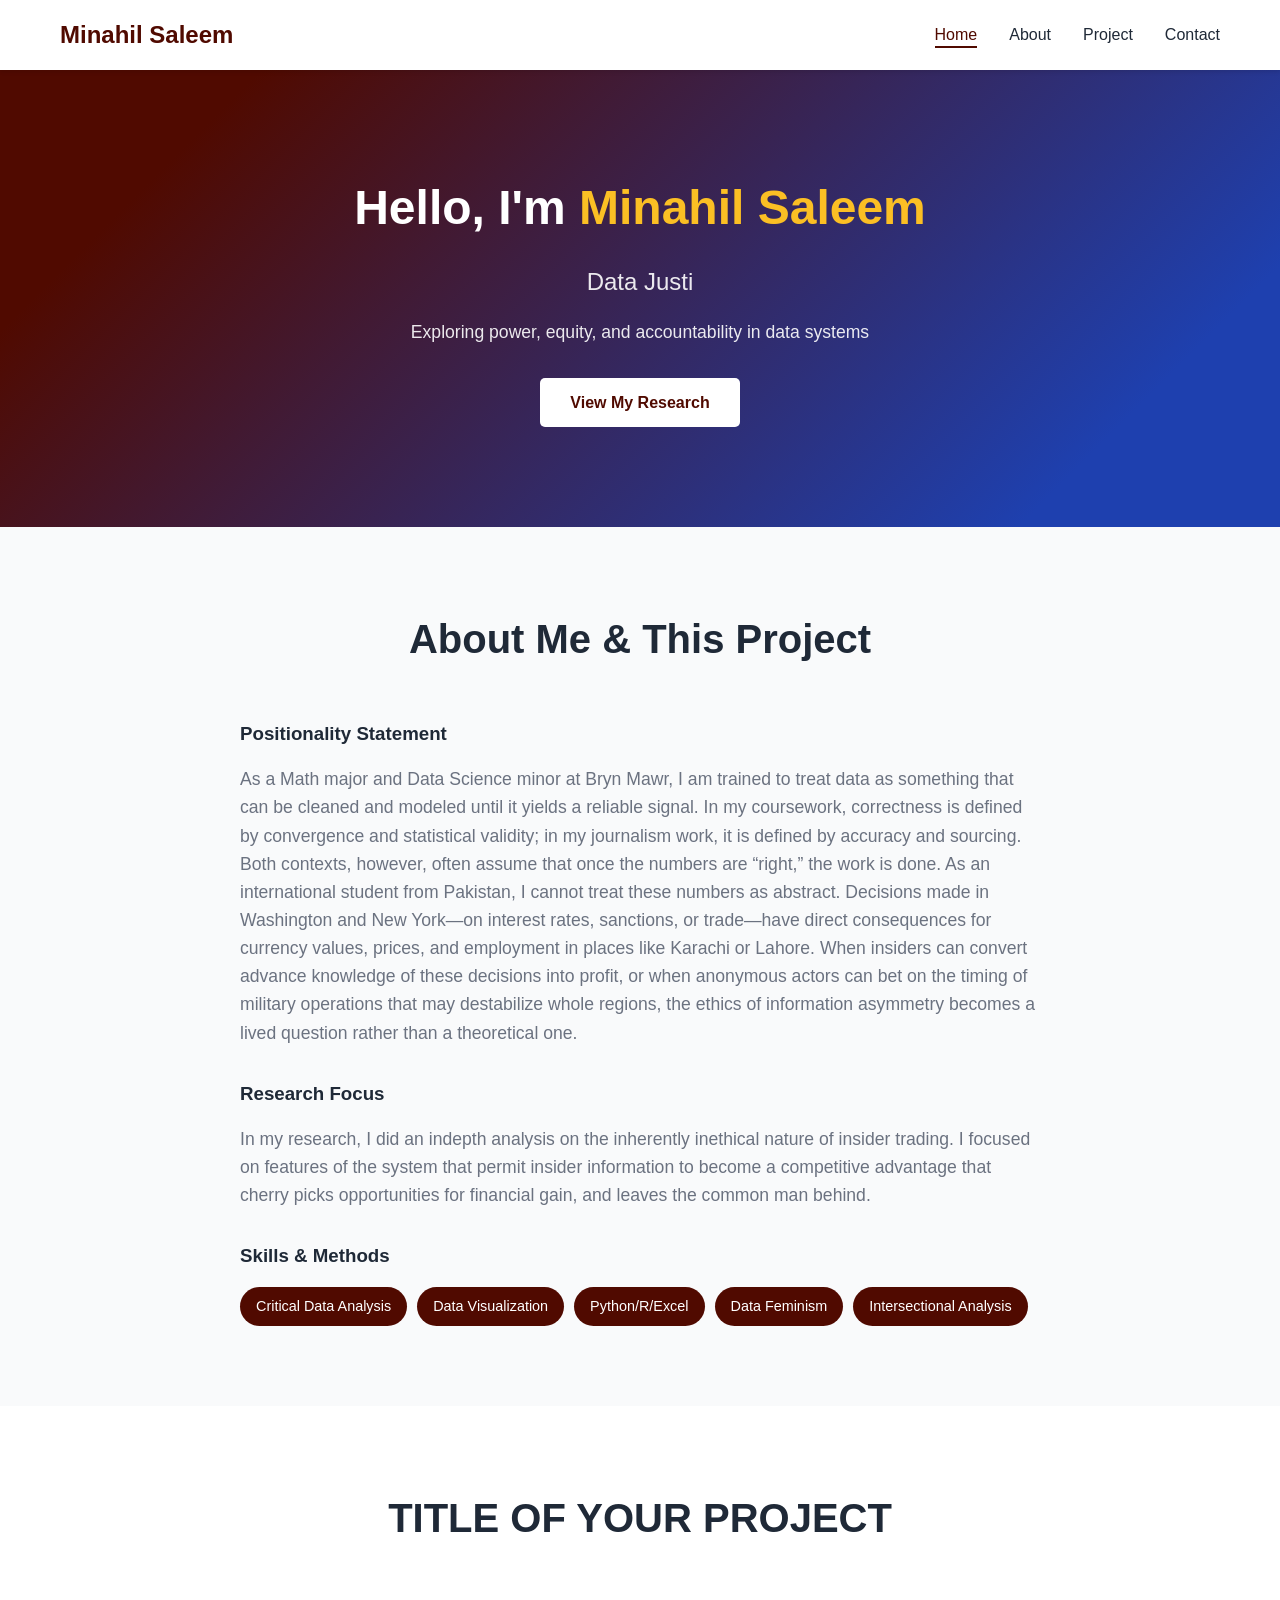
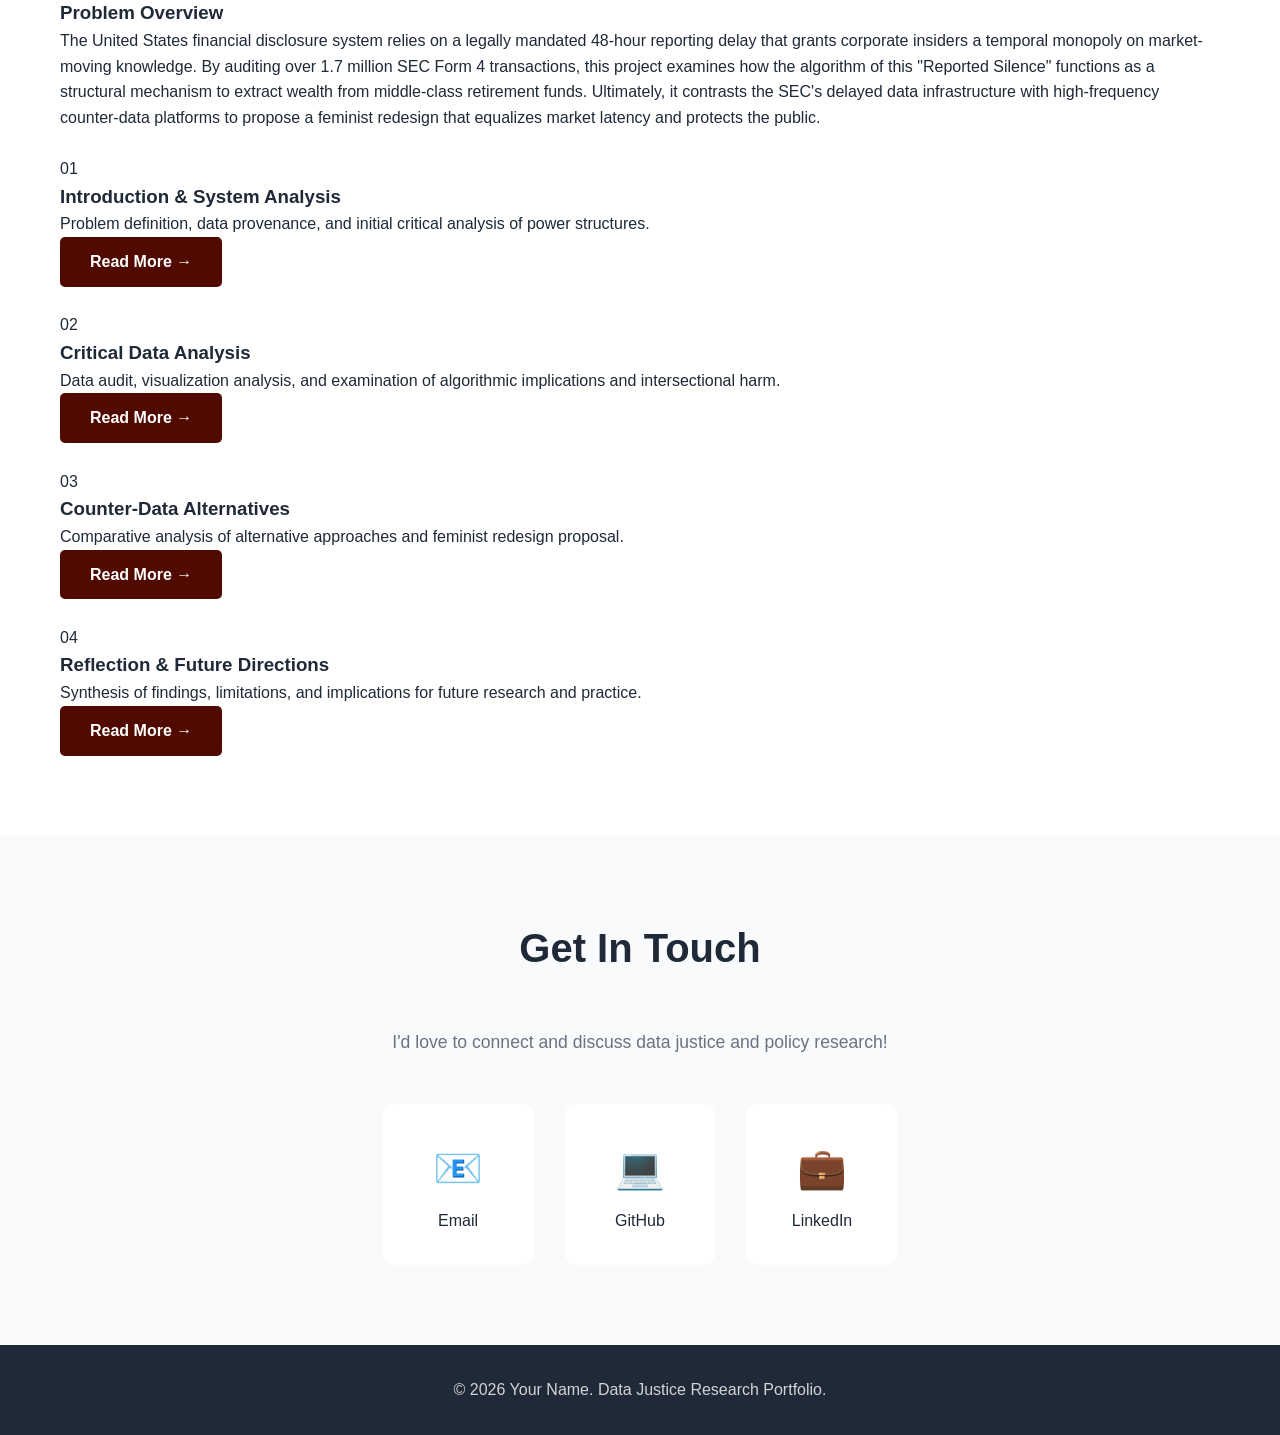
<file: index.html>
<!DOCTYPE html>
<html lang="en">
<head>
    <meta charset="UTF-8">
    <meta name="viewport" content="width=device-width, initial-scale=1.0">
    <title>Minahil Saleem - Data Justice Portfolio</title>
    <link rel="stylesheet" href="style.css">
</head>
<body>
    <!-- Navigation -->
    <nav>
        <div class="container">
            <h1 class="logo">Minahil Saleem</h1>
            <ul class="nav-links">
                <li><a href="#home">Home</a></li>
                <li><a href="#about">About</a></li>
                <li><a href="#project">Project</a></li>
                <li><a href="#contact">Contact</a></li>
            </ul>
        </div>
    </nav>

    <!-- Banner Section -->
    <section id="home" class="banner">
        <div class="container">
            <div class="banner-content">
                <h2>Hello, I'm <span class="highlight">Minahil Saleem</span></h2>
                <p class="subtitle">Data Justice Researcher | Financial Data Analyst</p>
                <p class="description">Exploring power, equity, and accountability in data systems</p>
                <a href="#project" class="btn">View My Research</a>
            </div>
        </div>
    </section>

    <!-- About Section -->
    <section id="about" class="about">
        <div class="container">
            <h2 class="section-title">About Me & This Project</h2>
            <div class="about-content">
                <div class="about-text">
                    <h3>Positionality Statement</h3>
                    <p>As a Math major and Data Science minor at Bryn Mawr, I am trained to treat data as something that can be cleaned and modeled until it yields a reliable signal. In my coursework, correctness is defined by convergence and statistical validity; in my journalism work, it is defined by accuracy and sourcing. Both contexts, however, often assume that once the numbers are “right,” the work is done.

As an international student from Pakistan, I cannot treat these numbers as abstract. Decisions made in Washington and New York—on interest rates, sanctions, or trade—have direct consequences for currency values, prices, and employment in places like Karachi or Lahore. When insiders can convert advance knowledge of these decisions into profit, or when anonymous actors can bet on the timing of military operations that may destabilize whole regions, the ethics of information asymmetry becomes a lived question rather than a theoretical one.
</p>
                    
                    <h3>Research Focus</h3>
                    <p>In my research, I did an indepth analysis on the inherently inethical nature of insider trading. I focused on features of the system
                    that permit insider information to become a competitive advantage that cherry picks opportunities for financial gain, and leaves the common man behind.</p>
                    
                    <h3>Skills & Methods</h3>
                    <div class="skills">
                        <span class="skill-tag">Critical Data Analysis</span>
                        <span class="skill-tag">Data Visualization</span>
                        <span class="skill-tag">Python/R/Excel</span>
                        <span class="skill-tag">Data Feminism</span>
                        <span class="skill-tag">Intersectional Analysis</span>
                    </div>
                </div>
            </div>
        </div>
    </section>

    <!-- Project Section -->
    <section id="project" class="project">
        <div class="container">
            <h2 class="section-title">TITLE OF YOUR PROJECT</h2>
            
            <div class="project-overview">
                <h3>Problem Overview</h3>
                <p class="project-intro">
                    The United States financial disclosure system relies on a legally mandated 48-hour reporting delay that grants corporate insiders a temporal monopoly on market-moving knowledge. By auditing over 1.7 million SEC Form 4 transactions, this project examines how the algorithm of this "Reported Silence" functions as a structural mechanism to extract wealth from middle-class retirement funds. Ultimately, it contrasts the SEC's delayed data infrastructure with high-frequency counter-data platforms to propose a feminist redesign that equalizes market latency and protects the public.
                </p>
            </div>
            
            <!-- extra white space between sections -->
            <p> <br> </p>


            <div class="project-sections">
                <div class="project-section-card">
                    <div class="card-number">01</div>
                    <h3>Introduction & System Analysis</h3>
                    <p>Problem definition, data provenance, and initial critical analysis of power structures.</p>
                    <a href="introduction.html" class="btn btn-secondary">Read More →</a>
                </div>

                <!-- extra white space between sections -->
                <p> <br> </p>

                
                <div class="project-section-card">
                    <div class="card-number">02</div>
                    <h3>Critical Data Analysis</h3>
                    <p>Data audit, visualization analysis, and examination of algorithmic implications and intersectional harm.</p>
                    <a href="critical-analysis.html" class="btn btn-secondary">Read More →</a>
                </div>
                

                <!-- extra white space between sections -->
                <p> <br> </p>


                <div class="project-section-card">
                    <div class="card-number">03</div>
                    <h3>Counter-Data Alternatives</h3>
                    <p>Comparative analysis of alternative approaches and feminist redesign proposal.</p>
                    <a href="alternatives.html" class="btn btn-secondary">Read More →</a>
                </div>

                <!-- extra white space between sections -->
                <p> <br> </p>
                
                <div class="project-section-card">
                    <div class="card-number">04</div>
                    <h3>Reflection & Future Directions</h3>
                    <p>Synthesis of findings, limitations, and implications for future research and practice.</p>
                    <a href="reflection.html" class="btn btn-secondary">Read More →</a>
                </div>
            </div>
        </div>
    </section>

    <!-- Contact Section -->
    <section id="contact" class="contact">
        <div class="container">
            <h2 class="section-title">Get In Touch</h2>
            <p class="contact-intro">I'd love to connect and discuss data justice and policy research!</p>
            
            <div class="contact-links">
                <a href="mailto:msaleem@brynmawr.edu" class="contact-item">
                    <span class="icon">📧</span>
                    <span>Email</span>
                </a>
                <a href="https://github.com/msaleem10" target="_blank" class="contact-item">
                    <span class="icon">💻</span>
                    <span>GitHub</span>
                </a>
                <a href="https://linkedin.com/in/minahil-saleem1" target="_blank" class="contact-item">
                    <span class="icon">💼</span>
                    <span>LinkedIn</span>
                </a>
            </div>
        </div>
    </section>

    <!-- Footer -->
    <footer>
        <div class="container">
            <p>&copy; 2026 Your Name. Data Justice Research Portfolio.</p>
        </div>
    </footer>

    <script src="script.js"></script>
</body>
</html>
</file>
<file: style.css>
/* Reset and Base Styles */
* {
    margin: 0;
    padding: 0;
    box-sizing: border-box;
}

:root {
    --primary-color: #500A00;
    --secondary-color: #1e40af;
    --accent-color: #3b82f6;
    --text-dark: #1f2937;
    --text-light: #6b7280;
    --bg-light: #f9fafb;
    --bg-white: #ffffff;
    --border-color: #e5e7eb;
}

html {
    scroll-behavior: smooth;
}

body {
    font-family: -apple-system, BlinkMacSystemFont, 'Segoe UI', Roboto, 'Helvetica Neue', Arial, sans-serif;
    line-height: 1.6;
    color: var(--text-dark);
    background-color: var(--bg-white);
}

.container {
    max-width: 1200px;
    margin: 0 auto;
    padding: 0 20px;
}

/* Navigation */
nav {
    background-color: var(--bg-white);
    box-shadow: 0 2px 4px rgba(0, 0, 0, 0.1);
    position: sticky;
    top: 0;
    z-index: 1000;
    padding: 1rem 0;
}

nav .container {
    display: flex;
    justify-content: space-between;
    align-items: center;
}

.logo {
    font-size: 1.5rem;
    font-weight: 700;
    color: var(--primary-color);
}

.nav-links {
    display: flex;
    list-style: none;
    gap: 2rem;
}

.nav-links a {
    text-decoration: none;
    color: var(--text-dark);
    font-weight: 500;
    transition: color 0.3s ease;
}

.nav-links a:hover {
    color: var(--primary-color);
}

/* Banner Section */
.banner {
    background: linear-gradient(135deg, var(--primary-color) 15%, var(--secondary-color) 85%);
    color: white;
    padding: 100px 0;
    text-align: center;
}

.banner-content h2 {
    font-size: 3rem;
    margin-bottom: 1rem;
}

.highlight {
    color: #fbbf24;
}

.subtitle {
    font-size: 1.5rem;
    margin-bottom: 1rem;
    opacity: 0.9;
}

.description {
    font-size: 1.1rem;
    margin-bottom: 2rem;
    opacity: 0.9;
}

/* Buttons */
.btn {
    display: inline-block;
    padding: 12px 30px;
    background-color: white;
    color: var(--primary-color);
    text-decoration: none;
    border-radius: 5px;
    font-weight: 600;
    transition: transform 0.3s ease, box-shadow 0.3s ease;
}

.btn:hover {
    transform: translateY(-2px);
    box-shadow: 0 4px 12px rgba(0, 0, 0, 0.2);
}

.btn-secondary {
    background-color: var(--primary-color);
    color: white;
}

.btn-outline {
    background-color: transparent;
    border: 2px solid var(--primary-color);
    color: var(--primary-color);
}

.btn-outline:hover {
    background-color: var(--primary-color);
    color: white;
}

/* Section Styles */
section {
    padding: 80px 0;
}

.section-title {
    font-size: 2.5rem;
    text-align: center;
    margin-bottom: 3rem;
    color: var(--text-dark);
}

/* About Section */
.about {
    background-color: var(--bg-light);
}

.about-content {
    max-width: 800px;
    margin: 0 auto;
}

.about-text p {
    font-size: 1.1rem;
    color: var(--text-light);
    margin-bottom: 1.5rem;
}

.about-text h3 {
    margin-top: 2rem;
    margin-bottom: 1rem;
    color: var(--text-dark);
}

.skills {
    display: flex;
    flex-wrap: wrap;
    gap: 10px;
}

.skill-tag {
    background-color: var(--primary-color);
    color: white;
    padding: 8px 16px;
    border-radius: 20px;
    font-size: 0.9rem;
    font-weight: 500;
}

/* Project Section */
.project-card {
    background-color: var(--bg-white);
    border-radius: 10px;
    overflow: hidden;
    box-shadow: 0 4px 6px rgba(0, 0, 0, 0.1);
    display: grid;
    grid-template-columns: 1fr 1fr;
    gap: 2rem;
    max-width: 1000px;
    margin: 0 auto;
}

.project-image img {
    width: 100%;
    height: 100%;
    object-fit: cover;
}

.project-info {
    padding: 2rem;
}

.project-info h3 {
    font-size: 2rem;
    margin-bottom: 1rem;
    color: var(--text-dark);
}

.project-description {
    color: var(--text-light);
    margin-bottom: 1.5rem;
    line-height: 1.8;
}

.project-info h4 {
    margin-top: 1.5rem;
    margin-bottom: 0.75rem;
    color: var(--text-dark);
}

.tech-stack {
    display: flex;
    flex-wrap: wrap;
    gap: 8px;
    margin-bottom: 1.5rem;
}

.tech-tag {
    background-color: var(--bg-light);
    color: var(--text-dark);
    padding: 6px 12px;
    border-radius: 5px;
    font-size: 0.85rem;
    border: 1px solid var(--border-color);
}

.features-list {
    margin-left: 1.5rem;
    margin-bottom: 1.5rem;
}

.features-list li {
    color: var(--text-light);
    margin-bottom: 0.5rem;
}

.project-links {
    display: flex;
    gap: 1rem;
    margin-top: 2rem;
}

/* Contact Section */
.contact {
    background-color: var(--bg-light);
}

.contact-intro {
    text-align: center;
    font-size: 1.1rem;
    color: var(--text-light);
    margin-bottom: 3rem;
}

.contact-links {
    display: flex;
    justify-content: center;
    gap: 2rem;
    flex-wrap: wrap;
}

.contact-item {
    display: flex;
    flex-direction: column;
    align-items: center;
    gap: 0.5rem;
    padding: 2rem;
    background-color: var(--bg-white);
    border-radius: 10px;
    text-decoration: none;
    color: var(--text-dark);
    transition: transform 0.3s ease, box-shadow 0.3s ease;
    min-width: 150px;
}

.contact-item:hover {
    transform: translateY(-5px);
    box-shadow: 0 6px 12px rgba(0, 0, 0, 0.1);
}

.contact-item .icon {
    font-size: 2.5rem;
}

/* Footer */
footer {
    background-color: var(--text-dark);
    color: white;
    text-align: center;
    padding: 2rem 0;
}

footer p {
    opacity: 0.8;
}

/* Responsive Design */
@media (max-width: 768px) {
    .nav-links {
        gap: 1rem;
    }
    
    .banner-content h2 {
        font-size: 2rem;
    }
    
    .subtitle {
        font-size: 1.2rem;
    }
    
    .section-title {
        font-size: 2rem;
    }
    
    .project-card {
        grid-template-columns: 1fr;
    }
    
    .project-info {
        padding: 1.5rem;
    }
    
    .project-links {
        flex-direction: column;
    }
    
    .contact-links {
        flex-direction: column;
        align-items: center;
    }
}

@media (max-width: 480px) {
    nav .container {
        flex-direction: column;
        gap: 1rem;
    }
    
    .nav-links {
        flex-wrap: wrap;
        justify-content: center;
    }
    
    .banner {
        padding: 60px 0;
    }
    
    section {
        padding: 50px 0;
    }
}
</file>
